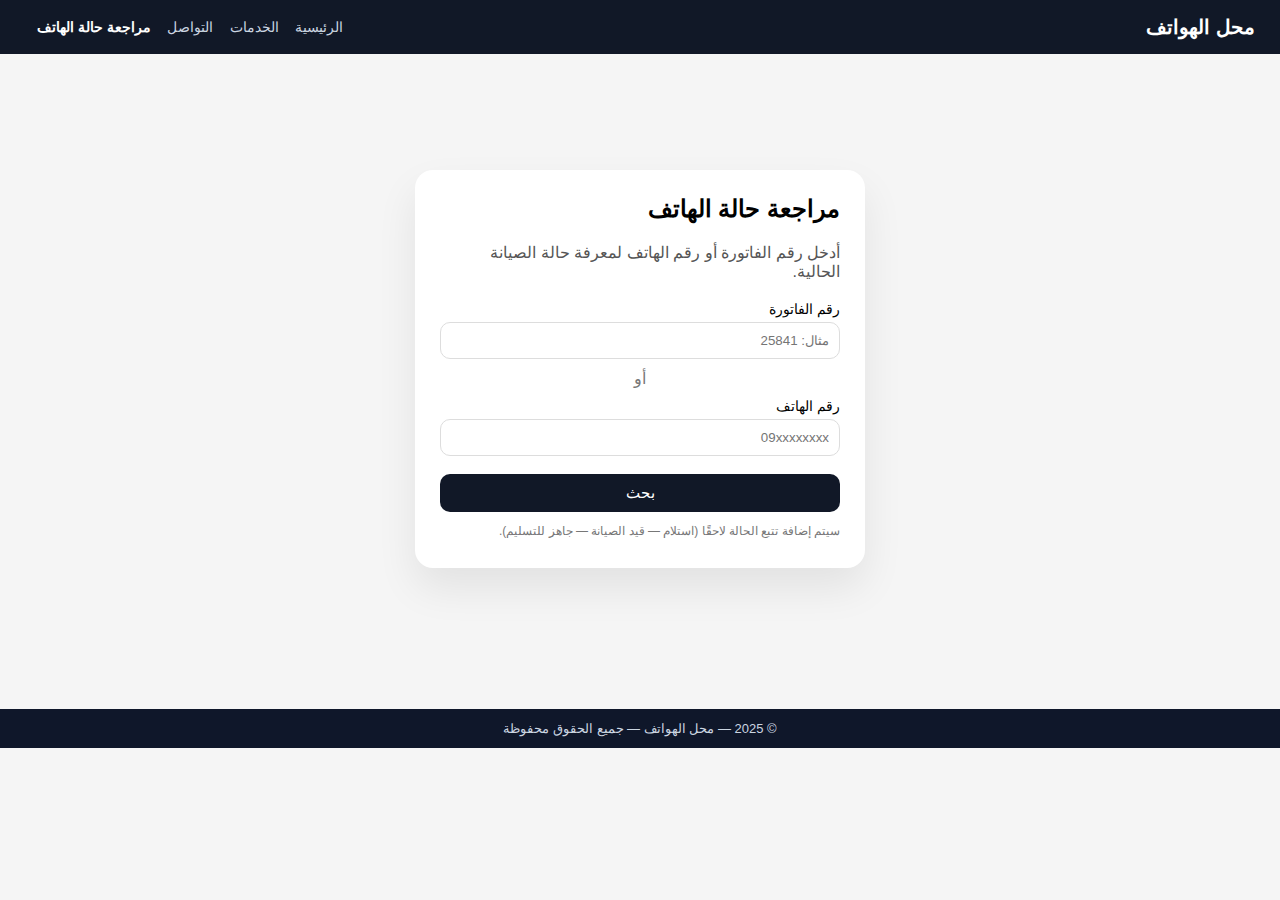
<file: check.html>
<!DOCTYPE html>
<html lang="ar" dir="rtl">
<head>
  <meta charset="UTF-8" />
  <meta name="viewport" content="width=device-width, initial-scale=1.0" />
  <title>مراجعة حالة الهاتف</title>

  <link rel="stylesheet" href="style.css">
</head>

<body>

<header class="header">
  <h1 class="logo">محل الهواتف</h1>

  <nav class="nav">
    <a href="index.html">الرئيسية</a>
    <a href="#">الخدمات</a>
    <a href="#">التواصل</a>
    <a class="active" href="check.html">مراجعة حالة الهاتف</a>
  </nav>
</header>


<section class="check-page">

  <div class="check-card">

    <h2>مراجعة حالة الهاتف</h2>
    <p class="desc">
      أدخل رقم الفاتورة أو رقم الهاتف لمعرفة حالة الصيانة الحالية.
    </p>

    <label>رقم الفاتورة</label>
    <input type="text" placeholder="مثال: 25841">

    <div class="or">أو</div>

    <label>رقم الهاتف</label>
    <input type="text" placeholder="09xxxxxxxx">

    <button class="btn">بحث</button>

    <small class="hint">
      سيتم إضافة تتبع الحالة لاحقًا (استلام — قيد الصيانة — جاهز للتسليم).
    </small>

  </div>

</section>


<footer class="footer">
  © 2025 — محل الهواتف — جميع الحقوق محفوظة
</footer>

</body>
</html>
</file>
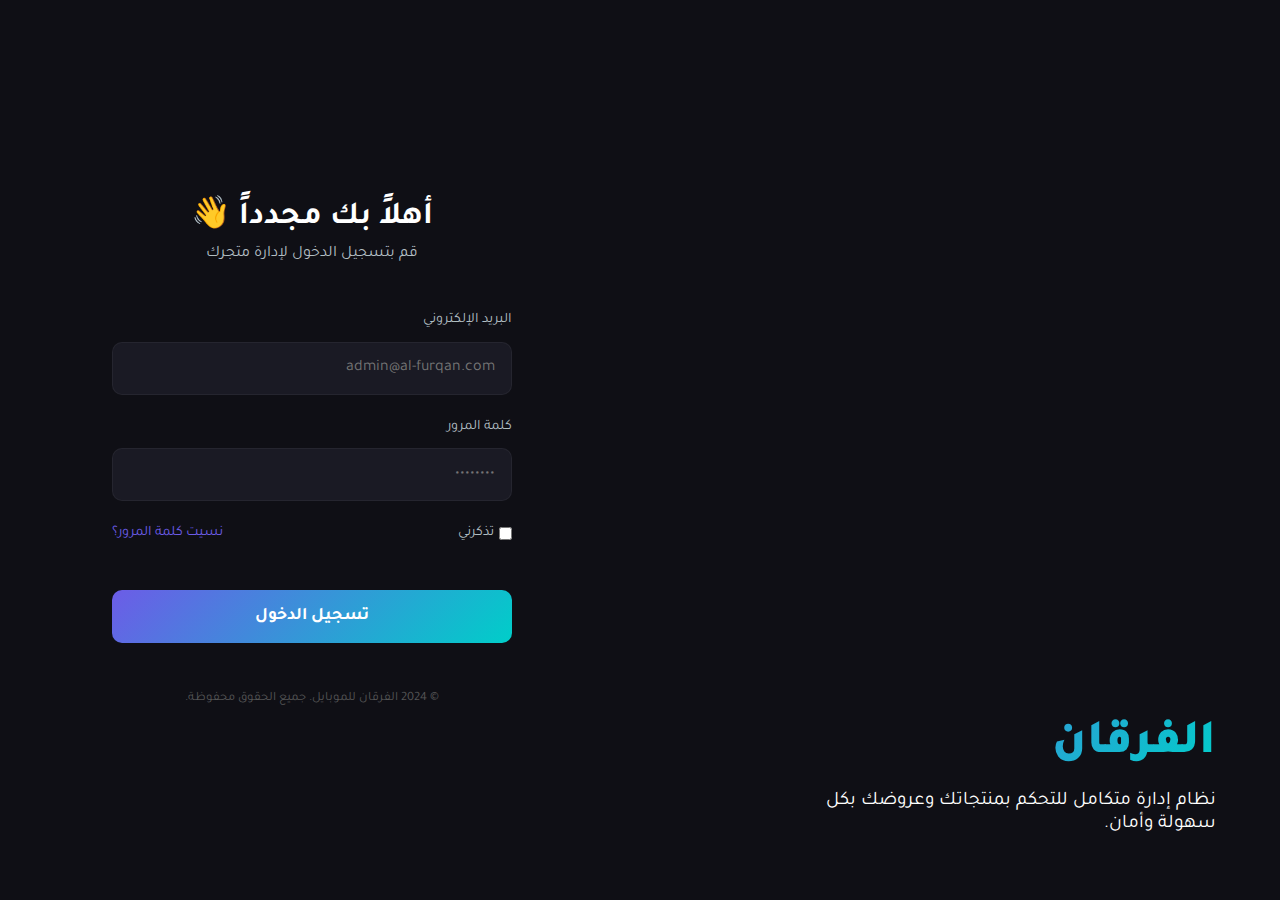
<file: admin/login.html>
﻿<!DOCTYPE html>
<html lang="ar" dir="rtl">
<head>
    <meta charset="UTF-8">
    <meta name="viewport" content="width=device-width, initial-scale=1.0">
    <title>تسجيل الدخول | الفرقان</title>
    <link href="https://fonts.googleapis.com/css2?family=Tajawal:wght@300;500;700;900&display=swap" rel="stylesheet">

    <style>
        :root {
            --primary-color: #6c5ce7;
            --secondary-color: #a29bfe;
            --accent-color: #00cec9;
            --dark-bg: #0f0f15;
            --input-bg: #1a1a24;
            --text-color: #ffffff;
            --text-muted: #b2bec3;
            --gradient: linear-gradient(135deg, var(--primary-color), var(--accent-color));
            --glass: rgba(255, 255, 255, 0.03);
        }

        * {
            margin: 0;
            padding: 0;
            box-sizing: border-box;
            font-family: 'Tajawal', sans-serif;
        }

        body {
            background-color: var(--dark-bg);
            color: var(--text-color);
            min-height: 100vh;
            display: flex;
            align-items: center;
            justify-content: center;
            overflow: hidden;
        }

        /* --- حاوية تسجيل الدخول --- */
        .login-wrapper {
            width: 100%;
            height: 100vh;
            display: flex;
            box-shadow: 0 0 50px rgba(0,0,0,0.5);
        }

        /* --- الجانب المرئي (الصورة والتصميم) --- */
        .visual-side {
            flex: 1;
            background: url('https://images.unsplash.com/photo-1550751827-4bd374c3f58b?q=80&w=2070&auto=format&fit=crop') center/cover;
            position: relative;
            display: flex;
            flex-direction: column;
            justify-content: flex-end;
            padding: 4rem;
        }

            /* طبقة تغطية للصورة */
            .visual-side::before {
                content: '';
                position: absolute;
                top: 0;
                left: 0;
                width: 100%;
                height: 100%;
                background: linear-gradient(to top, #0f0f15, transparent);
                z-index: 1;
            }

        .visual-content {
            position: relative;
            z-index: 2;
        }

            .visual-content h1 {
                font-size: 3rem;
                font-weight: 900;
                margin-bottom: 1rem;
                background: var(--gradient);
                -webkit-background-clip: text;
                -webkit-text-fill-color: transparent;
            }

            .visual-content p {
                font-size: 1.2rem;
                color: #fff;
                max-width: 400px;
            }

        /* --- جانب النموذج (Form Side) --- */
        .form-side {
            flex: 1;
            background: var(--dark-bg);
            display: flex;
            flex-direction: column;
            justify-content: center;
            align-items: center;
            padding: 3rem;
            position: relative;
        }

        .login-card {
            width: 100%;
            max-width: 400px;
        }

        .form-header {
            text-align: center;
            margin-bottom: 3rem;
        }

            .form-header h2 {
                font-size: 2rem;
                margin-bottom: 0.5rem;
            }

            .form-header span {
                color: var(--text-muted);
            }

        /* --- الحقول (Inputs) --- */
        .input-group {
            margin-bottom: 1.5rem;
            position: relative;
        }

            .input-group label {
                display: block;
                margin-bottom: 0.8rem;
                color: var(--text-muted);
                font-size: 0.9rem;
            }

        .input-field {
            width: 100%;
            padding: 1rem;
            background: var(--input-bg);
            border: 1px solid rgba(255,255,255,0.05);
            border-radius: 10px;
            color: #fff;
            font-size: 1rem;
            transition: 0.3s;
        }

            .input-field:focus {
                outline: none;
                border-color: var(--primary-color);
                background: #252530;
            }

        /* --- زر الدخول --- */
        .btn-login {
            width: 100%;
            padding: 1rem;
            background: var(--gradient);
            border: none;
            border-radius: 10px;
            color: #fff;
            font-weight: bold;
            font-size: 1.1rem;
            cursor: pointer;
            transition: 0.3s;
            position: relative;
            overflow: hidden;
            margin-top: 1rem;
        }

            .btn-login:hover {
                transform: translateY(-2px);
                box-shadow: 0 10px 20px rgba(108, 92, 231, 0.3);
            }

            .btn-login:disabled {
                background: #333;
                cursor: not-allowed;
                transform: none;
            }

        /* --- روابط إضافية --- */
        .form-options {
            display: flex;
            justify-content: space-between;
            margin-bottom: 2rem;
            font-size: 0.9rem;
            color: var(--text-muted);
        }

            .form-options a {
                color: var(--primary-color);
                text-decoration: none;
            }

                .form-options a:hover {
                    text-decoration: underline;
                }

        /* --- تذييل الصفحة --- */
        .form-footer {
            margin-top: 3rem;
            text-align: center;
            font-size: 0.8rem;
            color: #555;
        }

        /* --- رسائل الخطأ --- */
        .error-msg {
            color: var(--danger-color); /* تعريف هذا المتغير في :root إن لم يكن موجوداً */
            color: #ff7675;
            font-size: 0.9rem;
            margin-bottom: 1rem;
            display: none;
            text-align: center;
            background: rgba(255, 118, 117, 0.1);
            padding: 0.5rem;
            border-radius: 5px;
        }

        /* --- تأثير التحميل --- */
        .loader {
            border: 3px solid rgba(255,255,255,0.1);
            border-top: 3px solid #fff;
            border-radius: 50%;
            width: 20px;
            height: 20px;
            animation: spin 1s linear infinite;
            display: none; /* مخفي افتراضياً */
            margin: 0 auto;
        }

        @keyframes spin {
            0% {
                transform: rotate(0deg);
            }

            100% {
                transform: rotate(360deg);
            }
        }

        /* --- التجاوب مع الجوال --- */
        @media (max-width: 768px) {
            .login-wrapper {
                flex-direction: column;
            }

            .visual-side {
                flex: 0 0 30%; /* الصورة تأخذ 30% من الشاشة في الجوال */
                padding: 1.5rem;
            }

            .visual-content h1 {
                font-size: 1.8rem;
            }

            .visual-content p {
                font-size: 0.9rem;
                display: none;
            }

            .form-side {
                flex: 1;
                padding: 2rem;
                border-top-left-radius: 30px;
                border-top-right-radius: 30px;
                margin-top: -30px;
                background: var(--dark-bg);
                z-index: 10;
            }
        }
    </style>
</head>
<body>

    <div class="login-wrapper">
        <!-- الجانب المرئي (يسار في الـ RTL) -->
        <div class="visual-side">
            <div class="visual-content">
                <h1>الفرقان</h1>
                <p>نظام إدارة متكامل للتحكم بمنتجاتك وعروضك بكل سهولة وأمان.</p>
            </div>
        </div>

        <!-- الجانب الخاص بالنموذج -->
        <div class="form-side">
            <div class="login-card">
                <div class="form-header">
                    <h2>أهلاً بك مجدداً 👋</h2>
                    <span>قم بتسجيل الدخول لإدارة متجرك</span>
                </div>

                <div class="error-msg" id="errorMsg">
                    ⚠️ البيانات المدخلة غير صحيحة
                </div>

                <form id="loginForm">
                    <div class="input-group">
                        <label for="email">البريد الإلكتروني</label>
                        <input type="email" id="email" class="input-field" placeholder="admin@al-furqan.com" required>
                    </div>

                    <div class="input-group">
                        <label for="password">كلمة المرور</label>
                        <input type="password" id="password" class="input-field" placeholder="••••••••" required>
                    </div>

                    <div class="form-options">
                        <label style="display:flex; align-items:center; gap:5px; cursor:pointer;">
                            <input type="checkbox"> تذكرني
                        </label>
                        <a href="#">نسيت كلمة المرور؟</a>
                    </div>

                    <button type="submit" class="btn-login" id="loginBtn">
                        <span id="btnText">تسجيل الدخول</span>
                        <div class="loader" id="btnLoader"></div>
                    </button>
                </form>

                <div class="form-footer">
                    &copy; 2024 الفرقان للموبايل. جميع الحقوق محفوظة.
                </div>
            </div>
        </div>
    </div>

    <script>
        const loginForm = document.getElementById('loginForm');
        const loginBtn = document.getElementById('loginBtn');
        const btnText = document.getElementById('btnText');
        const btnLoader = document.getElementById('btnLoader');
        const errorMsg = document.getElementById('errorMsg');

        loginForm.addEventListener('submit', (e) => {
            e.preventDefault();

            const email = document.getElementById('email').value;
            const password = document.getElementById('password').value;

            // إخفاء رسالة الخطأ السابقة
            errorMsg.style.display = 'none';

            // 1. بدء حالة التحميل
            startLoading();

            // 2. محاكاة الاتصال بالسيرفر (تأخير 2 ثانية)
            setTimeout(() => {
                // التحقق من البيانات (محاكاة بسيطة)
                // البيانات الصحيحة: admin / admin
                if(email === "admin" && password === "admin") {
                    // تسجيل دخول ناجح
                    stopLoading();
                    alert("تم تسجيل الدخول بنجاح! جاري تحويلك للوحة التحكم...");

                    // التوجيه للوحة التحكم
                    // تأكد من أن ملف لوحة التحكم اسمه admin.html
                    window.location.href = 'admin.html';
                } else {
                    // خطأ في البيانات
                    stopLoading();
                    errorMsg.style.display = 'block';
                    // هز النموذج لإظهار الخطأ
                    document.querySelector('.login-card').animate([
                        { transform: 'translateX(0)' },
                        { transform: 'translateX(-10px)' },
                        { transform: 'translateX(10px)' },
                        { transform: 'translateX(0)' }
                    ], { duration: 300 });
                }
            }, 2000);
        });

        function startLoading() {
            loginBtn.disabled = true;
            btnText.style.display = 'none';
            btnLoader.style.display = 'block';
        }

        function stopLoading() {
            loginBtn.disabled = false;
            btnText.style.display = 'block';
            btnLoader.style.display = 'none';
        }
    </script>
</body>
</html>
</file>
<file: style.css>
* {
  box-sizing: border-box;
}

html, body {
  height: 100%;
}

body {
  margin: 0;
  font-family: Tahoma, Arial;
  background: #f5f5f5;
  display: flex;
  flex-direction: column;
}

/* ===== Header ===== */
.header {
  background: #111827;
  color: #fff;
  padding: 15px 25px;
  display: flex;
  justify-content: space-between;
  align-items: center;
}

.logo {
  margin: 0;
  font-size: 20px;
}

.nav a {
  color: #cbd5e1;
  margin-left: 12px;
  text-decoration: none;
  font-size: 14px;
}

.nav a:hover,
.nav a.active {
  color: #fff;
  font-weight: bold;
}

/* ===== Main ===== */
main {
  flex: 1;
}

/* ===== Hero ===== */
.hero {
  background: #fff;
  padding: 40px 20px;
  text-align: center;
}

.hero p {
  color: #555;
}

/* ===== Cards ===== */
.cards {
  padding: 25px;
  display: grid;
  grid-template-columns: repeat(auto-fit, minmax(250px, 1fr));
  gap: 15px;
}

.card {
  background: #fff;
  padding: 18px;
  border-radius: 12px;
  box-shadow: 0 5px 15px rgba(0,0,0,.06);
}

/* ===== Check Page ===== */
.check-page {
  min-height: 70vh;
  display: flex;
  justify-content: center;
  align-items: center;
  padding: 25px;
}

.check-card {
  width: 100%;
  max-width: 450px;
  background: #ffffff;
  padding: 25px 25px 30px;
  border-radius: 18px;
  box-shadow: 0 20px 40px rgba(0,0,0,.08);
}

.check-card h2 {
  margin-top: 0;
}

.check-card .desc {
  color: #555;
  margin-bottom: 20px;
}

.check-card label {
  display: block;
  margin: 10px 0 5px;
  font-size: 14px;
}

.check-card input {
  width: 100%;
  padding: 10px;
  border-radius: 10px;
  border: 1px solid #ddd;
}

.check-card .or {
  text-align: center;
  color: #777;
  margin: 10px 0;
}

.check-card .btn {
  width: 100%;
  margin-top: 18px;
  padding: 10px;
  border-radius: 10px;
  border: none;
  background: #111827;
  color: #fff;
  cursor: pointer;
  font-size: 15px;
}

.check-card .btn:hover {
  opacity: .9;
}

.check-card .hint {
  display: block;
  margin-top: 12px;
  color: #777;
  font-size: 12px;
}

/* ===== Footer ===== */
.footer {
  background: #0f172a;
  color: #cbd5e1;
  text-align: center;
  padding: 12px;
  font-size: 13px;
  margin-top: 25px;
}
</file>
